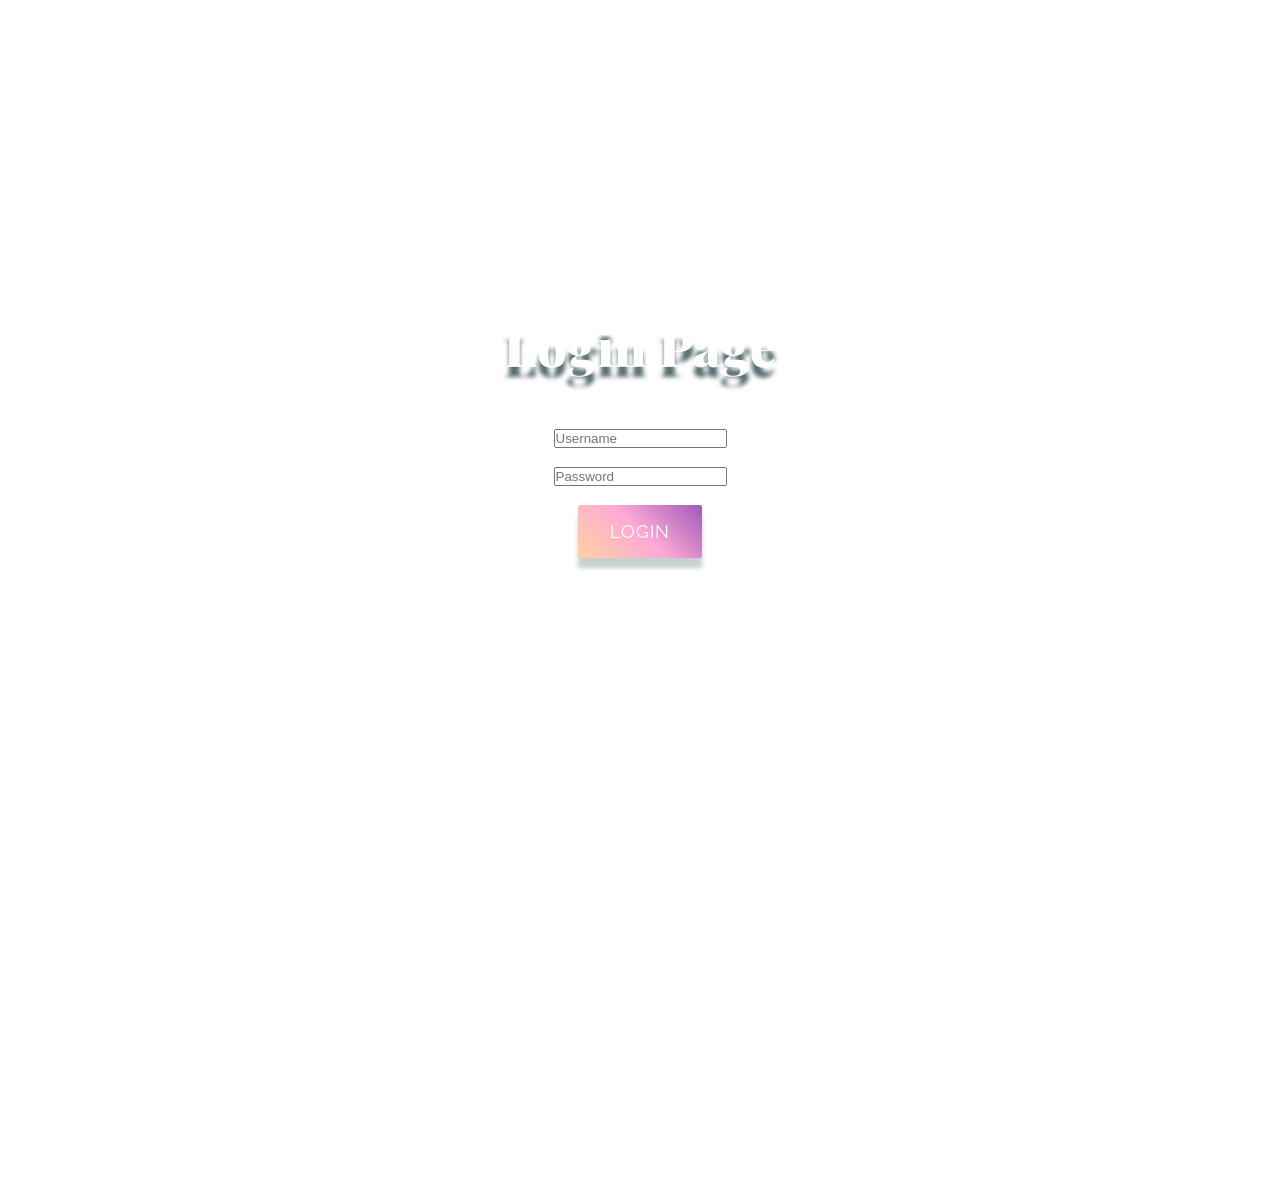
<file: assignment3/source/index.html>
<!DOCTYPE html>
<html>
<head>
    <title>Login Page</title>
    <script src="https://apis.google.com/js/platform.js" async defer></script>
    <meta name="google-signin-client_id" content="925500306425-p86f5q5m3gdje5eb2n0gqvtj6etcc678.apps.googleusercontent.com">
    <link href='https://fonts.googleapis.com/css?family=Playfair+Display:900|Raleway:300' rel='stylesheet' type='text/css'>
    <link rel="stylesheet" type="text/css" href="style.css">
</head>
<body>
<div class="container">
    <h1>Login Page</h1>
    <input type="text" name="u" placeholder="Username" required /><br>
    <input type="password" name="p" placeholder="Password" required /><br>
    <a class="btn" href="home.html">Login</a><br>
    <div align="center"
         class="g-signin2"
         data-onsuccess="onSignIn"
         data-scope="https://www.googleapis.com/auth/plus.login"
         data-accesstype="offline"

         data-redirecturi="http://localhost:63342/assignment3/home.html">
    </div>
</div>
</body>
</html>
</file>
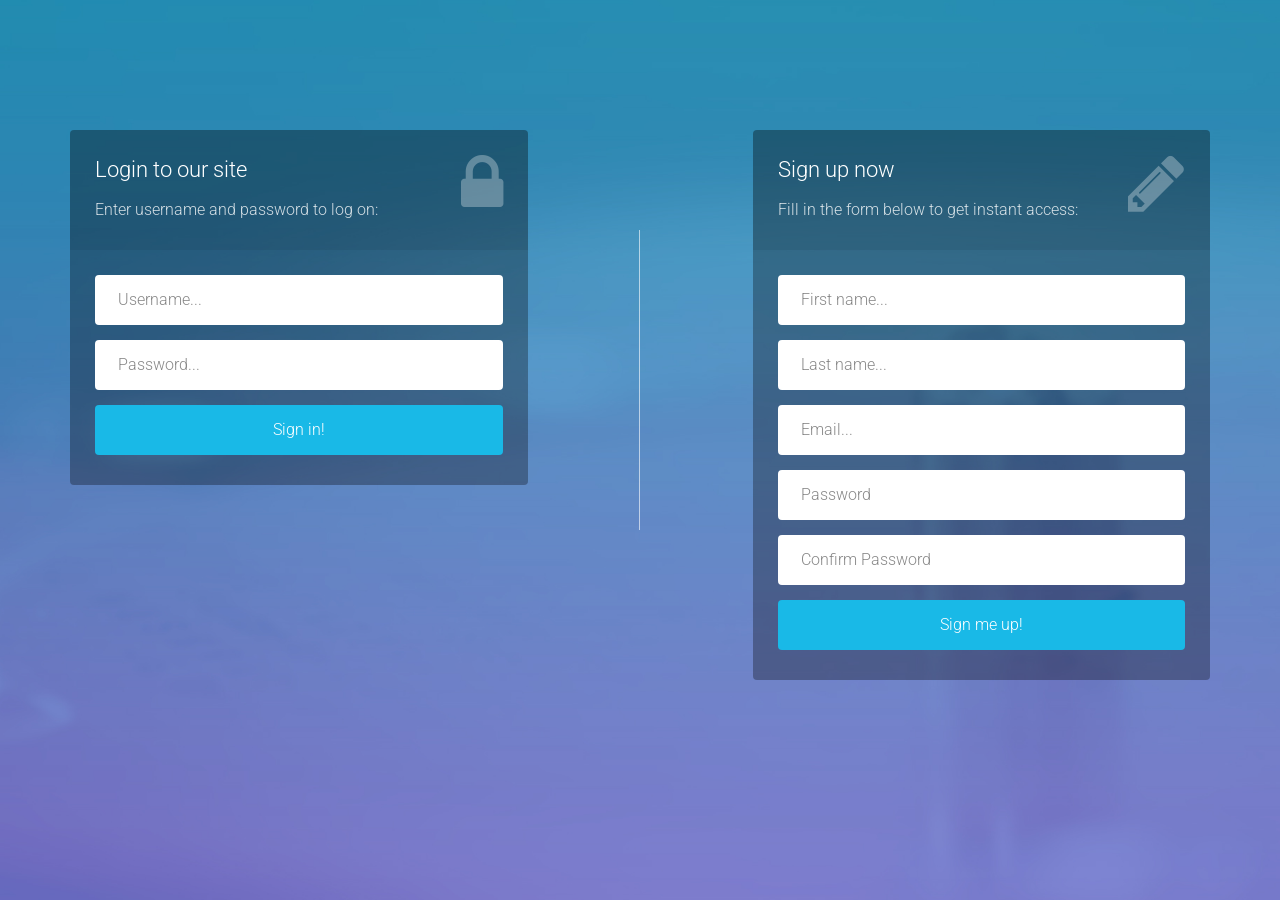
<file: assignment10/source/MongoRestApplication/index.html>
<!DOCTYPE html>
<html lang="en" ng-app="demoMongo" ng-controller="MongoRestController">

    <head>

        <meta charset="utf-8">
        <meta http-equiv="X-UA-Compatible" content="IE=edge">
        <meta name="viewport" content="width=device-width, initial-scale=1">


        <!-- CSS -->
        <link rel="stylesheet" href="http://fonts.googleapis.com/css?family=Roboto:400,100,300,500">
        <link rel="stylesheet" href="assets/bootstrap/css/bootstrap.min.css">
        <link rel="stylesheet" href="assets/font-awesome/css/font-awesome.min.css">
		<link rel="stylesheet" href="assets/css/form-elements.css">
        <link rel="stylesheet" href="assets/css/style.css">

        <!-- HTML5 Shim and Respond.js IE8 support of HTML5 elements and media queries -->
        <!-- WARNING: Respond.js doesn't work if you view the page via file:// -->
        <!--[if lt IE 9]>
            <script src="https://oss.maxcdn.com/libs/html5shiv/3.7.0/html5shiv.js"></script>
            <script src="https://oss.maxcdn.com/libs/respond.js/1.4.2/respond.min.js"></script>
        <![endif]-->

        <!-- Favicon and touch icons -->
        <link rel="shortcut icon" href="assets/ico/favicon.png">
        <link rel="apple-touch-icon-precomposed" sizes="144x144" href="assets/ico/apple-touch-icon-144-precomposed.png">
        <link rel="apple-touch-icon-precomposed" sizes="114x114" href="assets/ico/apple-touch-icon-114-precomposed.png">
        <link rel="apple-touch-icon-precomposed" sizes="72x72" href="assets/ico/apple-touch-icon-72-precomposed.png">
        <link rel="apple-touch-icon-precomposed" href="assets/ico/apple-touch-icon-57-precomposed.png">
		<script>
			function validation()
			{
				form = document.forms["regform"];
				name = form["fname"].value;	//name validation
				if(name.length<6)
				{
					alert("Username must have atleast 6 characters");
					form.focus();
					return false;
				}
				if(!name.match(/^[A-Z][ _A-Za-z]*$/))
				{
					alert("Invalid name.Hint:Name must start with Capital letter.");
					form.focus();
					return false;
				}

				mailId = form["email"].value;	//Mail ID validation
				if(!mailId.match(/^[A-Za-z.]+\@[A-Za-z]+\.[A-Za-z]+$/))
				{
					alert("Invalid Mail ID");
					form.focus();
					return false;
				}



				pwd = form["password"].value;	//password validation
				if(pwd.length<6)
				{
					alert("Length of password should not be less than 6 characters");
					form.focus();
					return false;
				}
				if(!pwd.match(/^[A-Za-z_]*$/))
				{
					alert("Password must contain only alphabets.");
					form.focus();
					return false;
				}

				cnfpwd = form["cpassword"].value;
				if(pwd != cnfpwd)
				{
					alert("Password and confirmed password must match.")
					form.focus();
					return false;
				}
			}
		</script>
		<script>
			function validataionn() {
				var j=0;

				var xmlhttp = new XMLHttpRequest();
				var url = "https://api.mongolab.com/api/1/databases/sandy37/collections/ase?apiKey=gjg4A5gwa4ftVPClhIjXEzw_Oir1wQq7";

				xmlhttp.onreadystatechange = function () {
					if (this.readyState == 4 && this.status == 200) {
						myFunction(this.responseText);
					}
				}
				xmlhttp.open("GET", url, true);
				xmlhttp.send();

				function myFunction(response) {
					var arr = JSON.parse(response);
					var i;
					var valiu = document.getElementById("form-username").value;
					var valip = document.getElementById("form-password").value;
					var arr1 = JSON.parse(response);
					for (i = 0; i < arr1.length; i++) {
						hello = arr[i].fname;
						hey = arr[i].password;
						if (valiu == hello && valip == hey) {

							window.alert("login success");
							window.location="home.html";
							j=1;
							return true;

						}
						else {

							window.alert("login fail");

							j=0;
							return false;
						}
					}
				}

				//if (j==1){return true;}
				//else {return false;}
			}
		</script>
    </head>

    <body>

        <!-- Top content -->
        <div class="top-content">
        	
            <div class="inner-bg">
                <div class="container">
                    
                    <div class="row">
                        <div class="col-sm-5">
                        	
                        	<div class="form-box">
	                        	<div class="form-top">
	                        		<div class="form-top-left">
	                        			<h3>Login to our site</h3>
	                            		<p>Enter username and password to log on:</p>
	                        		</div>
	                        		<div class="form-top-right">
	                        			<i class="fa fa-lock"></i>
	                        		</div>
	                            </div>
	                            <div class="form-bottom">
				                    <form  role="form" action="home.html" method="post" class="login-form" onsubmit="return validataionn()"/>
				                    	<div class="form-group">
				                    		<label class="sr-only" for="form-username">Username</label>
				                        	<input type="text" name="form-username" placeholder="Username..." class="form-username form-control" id="form-username">
				                        </div>
				                        <div class="form-group">
				                        	<label class="sr-only" for="form-password">Password</label>
				                        	<input type="password" name="form-password" placeholder="Password..." class="form-password form-control" id="form-password">
				                        </div>
				                        <button type="submit" class="btn">Sign in!</button>
				                    </form>
			                    </div>
		                    </div>

	                        
                        </div>
                        
                        <div class="col-sm-1 middle-border"></div>
                        <div class="col-sm-1"></div>
                        	
                        <div class="col-sm-5">
                        	
                        	<div class="form-box">
                        		<div class="form-top">
	                        		<div class="form-top-left">
	                        			<h3>Sign up now</h3>
	                            		<p>Fill in the form below to get instant access:</p>
	                        		</div>
	                        		<div class="form-top-right">
	                        			<i class="fa fa-pencil"></i>
	                        		</div>
	                            </div>
	                            <div class="form-bottom">
				                    <form name= regform role="form" action="home.html" method="post" class="registration-form" ng-submit="insertData();" onsubmit="return validation()" />
				                    	<div class="form-group">
				                    		<label class="sr-only" for="form-first-name">First name</label>
				                        	<input type="text" name="fname" placeholder="First name..." class="form-first-name form-control" ng-model="formData.fname" id="form-first-name">
				                        </div>
				                        <div class="form-group">
				                        	<label class="sr-only" for="form-last-name">Last name</label>
				                        	<input type="text" name="lname" placeholder="Last name..." ng-model="formData.lname" class="form-last-name form-control" id="form-last-name">
				                        </div>
				                        <div class="form-group">
				                        	<label class="sr-only" for="form-first-name">Email</label>
				                        	<input type="text" name="email" placeholder="Email..." class="form-email form-control" ng-model="formData.email" id="form-email">
				                        </div>
										<div class="form-group">
											<label class="sr-only" for="form-last-name">Password</label>
											<input type="password" name="password" placeholder="Password" class="form-last-name form-control" ng-model="formData.password" id="form-passwordr">
										</div>
										<div class="form-group">
											<label class="sr-only" for="form-last-name">Confirm Password</label>
											<input type="password" name="cpassword" placeholder="Confirm Password" ng-model="formData.cpassword" class="form-last-name form-control" id="form-cnfpassword">
										</div>

				                        <button type="submit" class="btn">Sign me up!</button>
				                    </form>
			                    </div>
                        	</div>
                        	
                        </div>
                    </div>
                    
                </div>
            </div>
            
        </div>

        <!-- Footer -->


        <!-- Javascript -->
        <script src="assets/js/jquery-1.11.1.min.js"></script>
        <script src="assets/bootstrap/js/bootstrap.min.js"></script>
        <script src="assets/js/jquery.backstretch.min.js"></script>
        <script src="assets/js/scripts.js"></script>
        
        <!--[if lt IE 10]>
            <script src="assets/js/placeholder.js"></script>
        <![endif]-->
		<script type="text/javascript" src="http://code.angularjs.org/1.1.1/angular.js"></script>
		<script type="text/javascript" src="http://code.angularjs.org/1.1.1/angular-resource.js"></script>
		<script type="text/javascript" src="http://code.angularjs.org/1.1.1/angular-sanitize.js"></script>
		<script src="js/index.js"></script>
    </body>

</html>
</file>
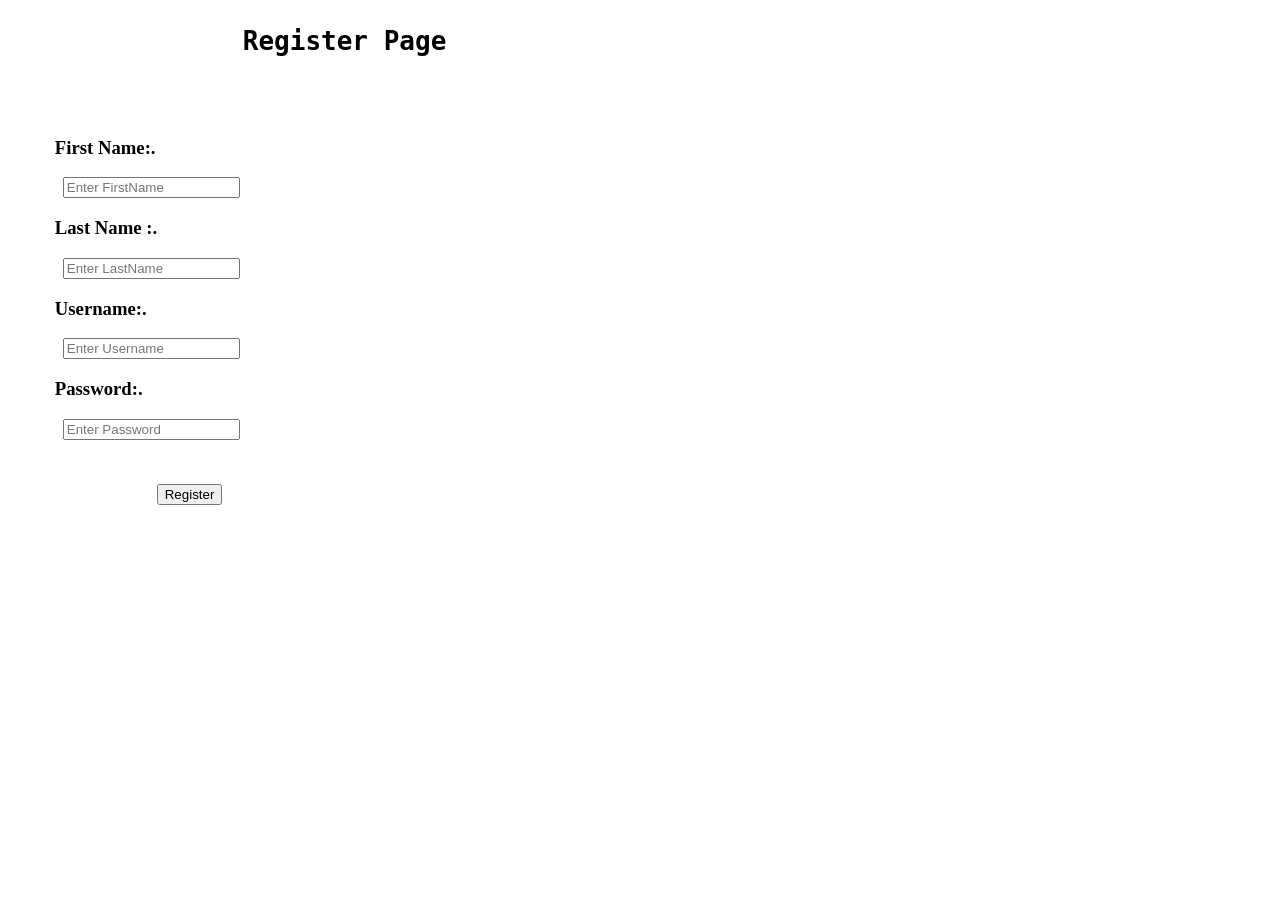
<file: assignment2/source/register.html>
<!DOCTYPE html>
<html>
<head>
    <title>Register Page</title>

    <h1><pre class="tab">               Register Page</pre></h1><br><br>
    <style>

        .button {

            border-color:navy;
            color:navy;
            padding: 10px 0px;
            text-align: right;
            text-decoration: none;
            display: inline-block;
            font-size:20px;
            margin:200px 0px;
            cursor:pointer;
        }
    </style>
</head>

<body background="http://3.bp.blogspot.com/-qSsmJ4D0aEg/T_jQdPfFjuI/AAAAAAAAABQ/ucTXHfhe1Y4/s1600/worship-background.jpg">

<script>
    function redirect() {
        window.location.assign("index.html");
        validate();
    }
    function validate() {
        if (localStorage) {



            form = document.forms["regform"];

            var un = form["u"].value;

            var pn = form["p"].value;

            localStorage.setItem('unn', un);

            localStorage.setItem('pnn', pn);



            return true;

        }

    }
</script>
<form name="regform">

    <h3><p style="margin-left:2.5em">First Name:.</p></h3>
    <pre class="tab">       <input type="text" placeholder="Enter FirstName" name="firstname"><br></pre>
    <h3><p style="margin-left:2.5em">Last Name :.</p></h3>
    <pre class="tab">       <input type="text" placeholder="Enter LastName" name="lastname"><br></pre>
    <h3><p style="margin-left:2.5em">Username:.</p></pre></h3>
    <pre class="tab">       <input type="text" placeholder="Enter Username" name="u"><br></pre>
    <h3><p style="margin-left:2.5em">Password:.</p></h3>
    <pre class="tab">       <input type="password" placeholder="Enter Password" name="p"><br></pre>
    <br>
    <pre class="tab">                   <button type="button" onclick="redirect()">Register</button><br> </br></pre>
</form>
</body>
</html>
</file>
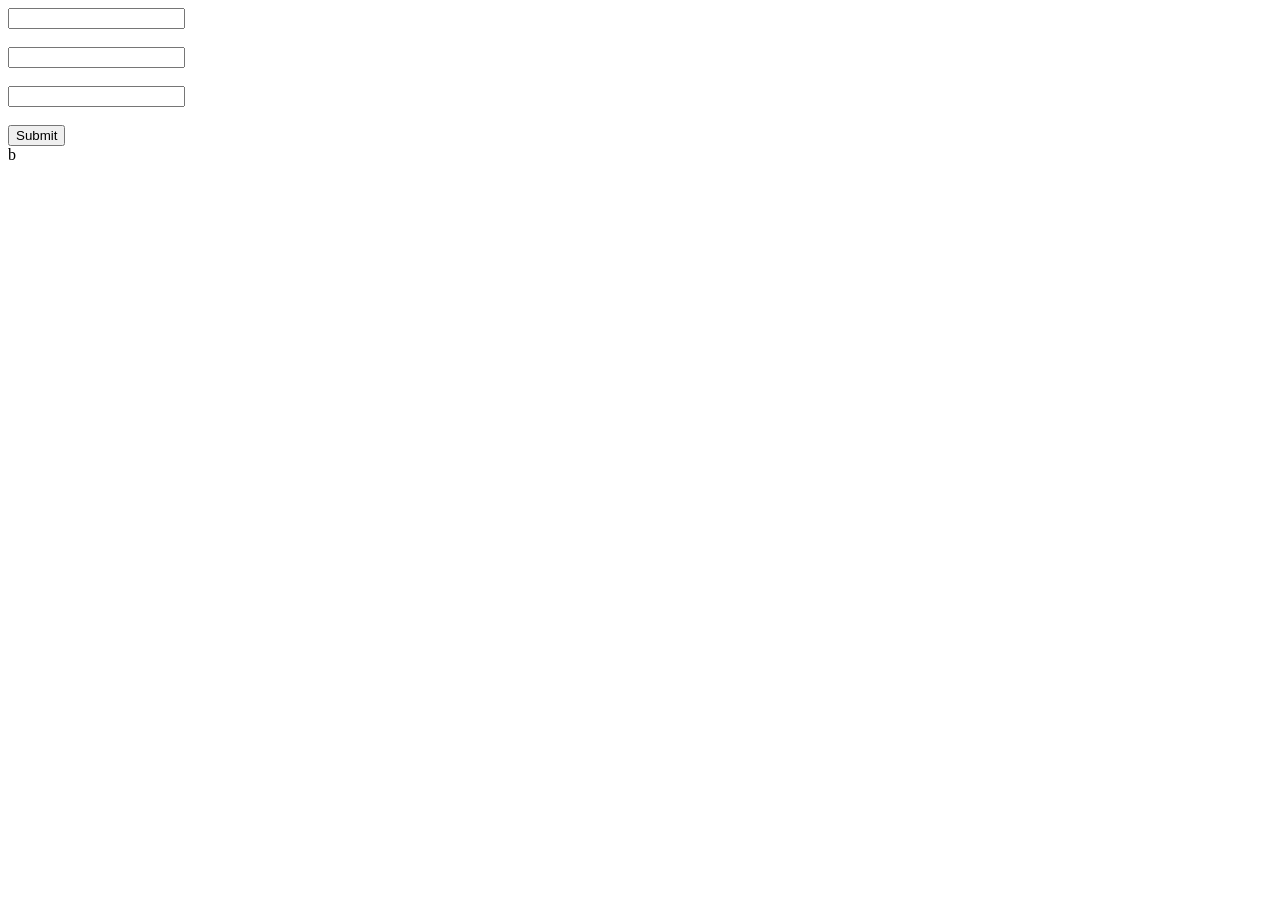
<file: assignment10/source/MongoRestApplication/hellotest.html>
<html>

<head>
    <style>

    </style>
</head>
<body>

<input type="text" id="i2"></br></br>
<input type="text" id="x2"></br></br>
<input type="text" id="y"></br></br>
<!--  <progress max="100" id="prog" value="">
 </progress> -->

<input type="submit" onclick="move()">


<div id="out">b</div>

<br>


<script>
    function move()
    {




        var inc=document.getElementById("i2").value;
        var exp=document.getElementById("x2").value;
        var xmlhttp = new XMLHttpRequest();
        var url="http://localhost:8080/RESTExample/restexample/savings/"+inc+"/"+exp;
        //+inc+"/"+exp;
        //  document.write(url);
        xmlhttp.onreadystatechange=function() {
            if (this.readyState == 4 && this.status == 200) {
                myFunction(this.responseText);
            }
        }
        xmlhttp.open("GET", url, true);
        xmlhttp.send();
        function myFunction(response) {
            var obj = JSON.parse(response);
            // document.getElementById("my_result").innerHTML = '<img src="'+obj.hits[1].webformatURL+'"/>';
            // document.getElementById("out").innerHTML = obj.income;
            document.write(obj.income);
        }
        //     $.getJSON(url, function(data) {
        //   document.write(data.income);
        // }

    }



</script>

</body>
</html>
</file>
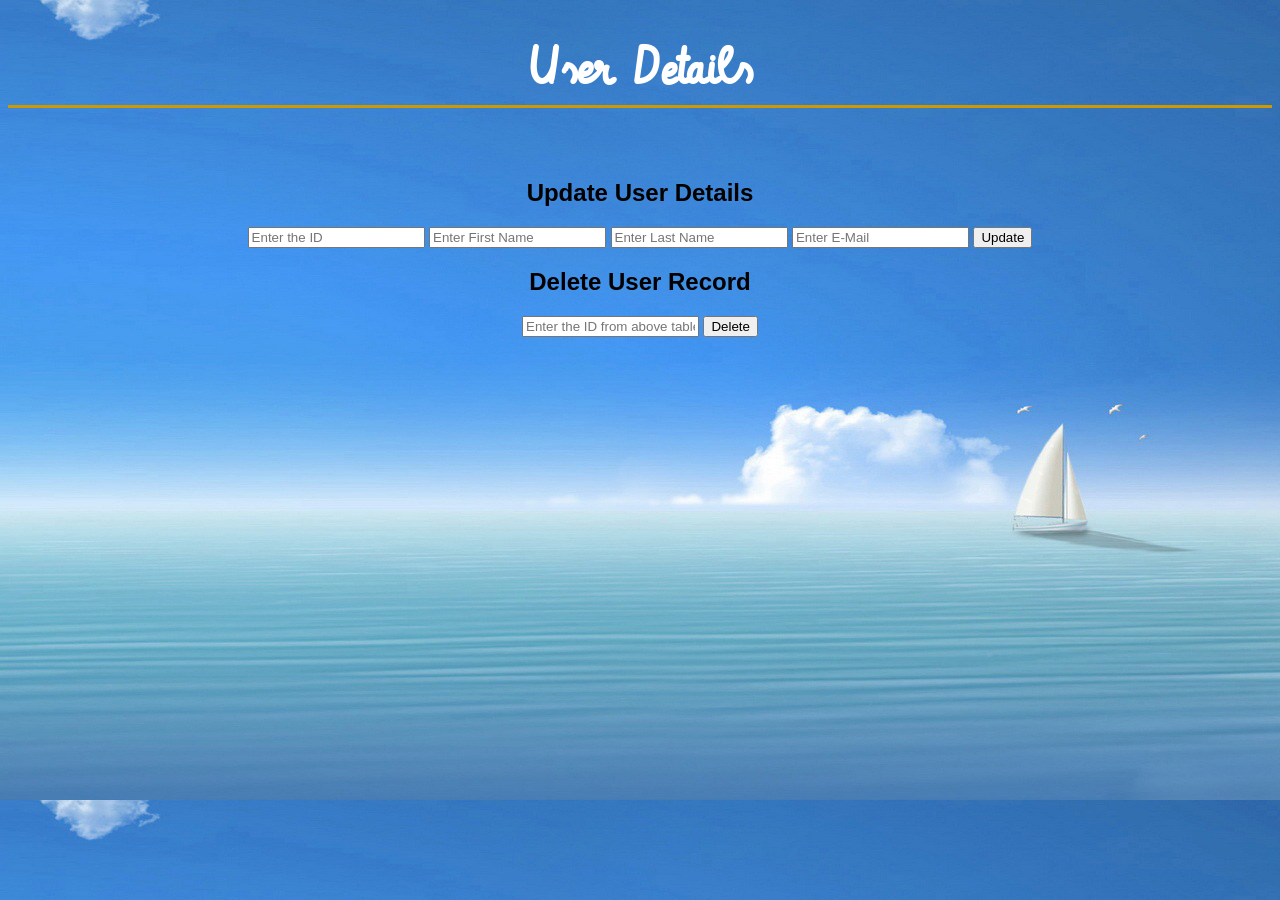
<file: assignment10/source/MongoRestApplication/home.html>
<!DOCTYPE html>
<html>
<head>
    <link rel='stylesheet prefetch' href='http://maxcdn.bootstrapcdn.com/font-awesome/4.2.0/css/font-awesome.min.css'>

    <link rel="stylesheet" href="css/style1.css">
    <style>
        h1 {
            border-bottom: 3px solid #cc9900;
            color:#FFFFFF;
            font-size: 50px;
        }
        table, th , td  {
            border: 1px solid grey;
            border-collapse: collapse;
            padding: 5px;
        }
        table tr:nth-child(odd) {
            background-color: #f1f1f1;
        }
        table tr:nth-child(even) {
            background-color: #ffffff;
        }
    </style>
    <script type="text/javascript" src="http://code.angularjs.org/1.1.1/angular.js"></script>
    <script type="text/javascript" src="http://code.angularjs.org/1.1.1/angular-resource.js"></script>
    <script type="text/javascript" src="http://code.angularjs.org/1.1.1/angular-sanitize.js"></script>
    <script src="app.js"></script>
    <script src="no.js"></script>

</head>
<body ng-app="demoMongo" id="body" background="calm.jpg" style="background-size:cover">

<h1>User Details</h1>
<div id="id01"></div>

<script>
    var xmlhttp = new XMLHttpRequest();
    var url = "https://api.mongolab.com/api/1/databases/ase/collections/ase?apiKey=gjg4A5gwa4ftVPClhIjXEzw_Oir1wQq7";

    xmlhttp.onreadystatechange=function() {
        if (this.readyState == 4 && this.status == 200) {
            myFunction(this.responseText);
        }
    }
    xmlhttp.open("GET", url, true);
    xmlhttp.send();

    function myFunction(response) {
        var arr = JSON.parse(response);
        var i;
        var out = "<center><table> <tr><td><strong>Sno</strong></td><td><strong>First Name</strong></td><td><strong>Last Name</strong></td><td><strong>Email Address</strong></td><td><strong>ID</strong></td></tr>";

        for(i = 0; i < arr.length; i++) {
            out += "<tr><td>"+i+"</td><td>" +
                    arr[i].fname +
                    "</td><td>" +
                    arr[i].lname +
                    "</td><td>" +
                    arr[i].mail +
                    "</td><td>" +
                    arr[i]._id["$oid"] +
                    "</td></tr>";
        }
        out += "</table></center>";
        document.getElementById("id01").innerHTML = out;
    }
</script>
<div ng-controller="MongoRestController" ng-init="disp()">

    <!--<div id="container" class="g1">-->

    </div><br>
    <div class="fl1">
        <center><h2>Update User Details</h2></center>
        <center><form method="post" action="http://127.0.0.1:8081/update">

            <input type="text" class="textbox1" name="id2" id="id2" placeholder="Enter the ID" />
            <input type="text" class="textbox1" name="fn" placeholder="Enter First Name" />
            <input type="text" class="textbox1" name="ln" placeholder="Enter Last Name"/>
            <input type="text" class="textbox1" name="ml" placeholder="Enter E-Mail"/>
            <input type="submit" class="i1" value="Update" >
        </form></center></div>
    <div class="fl2">
        <center><h2>Delete User Record</h2></center>

        <center><form method="post" action="http://127.0.0.1:8081/delete" autocomplete="on">
            <input type="text" class="textbox1" name="id1" id="id1" placeholder="Enter the ID from above table" />
            <input type="submit" class="i1" value="Delete"  >

        </form></center></div>
    <script>    function sync() {
        document.getElementById('id1').value=document.getElementById('id2').value;
    }
    </script>


</div>

</body>
</html>
</file>
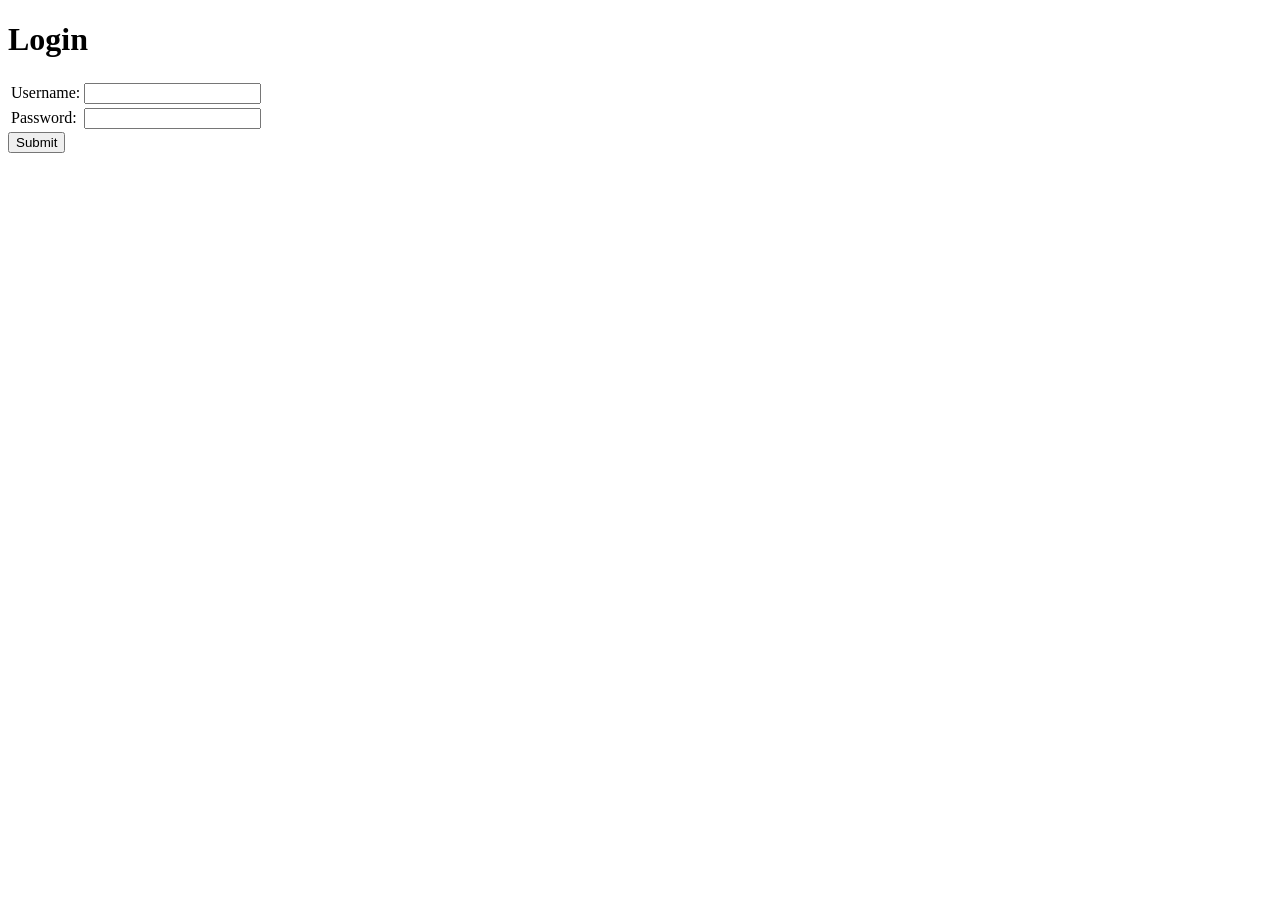
<file: assignment10/source/MongoRestApplication/login.html>
<!doctype html>
<html>
<head>
        <script>
            function validataionn() {
                var j=0;

                var xmlhttp = new XMLHttpRequest();
                var url = "https://api.mongolab.com/api/1/databases/udaykiran/collections/tut10?apiKey=NMpEN7fnSnrWuW6cfoiRnjRJ0vq74WjL";

                xmlhttp.onreadystatechange = function () {
                    if (this.readyState == 4 && this.status == 200) {
                        myFunction(this.responseText);
                    }
                }
                xmlhttp.open("GET", url, true);
                xmlhttp.send();

                function myFunction(response) {
                    var arr = JSON.parse(response);
                    var i;
                    var valiu = document.getElementById("form-username").value;
                    var valip = document.getElementById("form-password").value;
                    var arr1 = JSON.parse(response);
                    for (i = 0; i < arr1.length; i++) {
                        hello = arr[i].fname;
                        hey = arr[i].password;
                        if (valiu == hello && valip == hey) {

                            window.alert("login success");
                            form.focus();
                            j=1;


                        }
                        else {

                            window.alert("login fail");
                            form.focus();
                            j=0;
                        }
                    }
                }

            if (j==1){return true;}
            else {return false;}
            }
    </script>

</head>
<body>
<form method="post" action="http://localhost:8080/BugBooks/logu" onsubmit="return validataionn()">

    <h1>Login</h1>
    <table class="center">
        <tr>
            <td>Username:</td>
            <td><input type="text" name="username" id="form-username"/></td>
        </tr>
        <tr>
            <td>Password:</td>
            <td><input type="password" name="password" id="form-password"/></td>
        </tr>
    </table>
    <input type="submit" value="Submit"/>

</form>
</body>
</html>
</file>
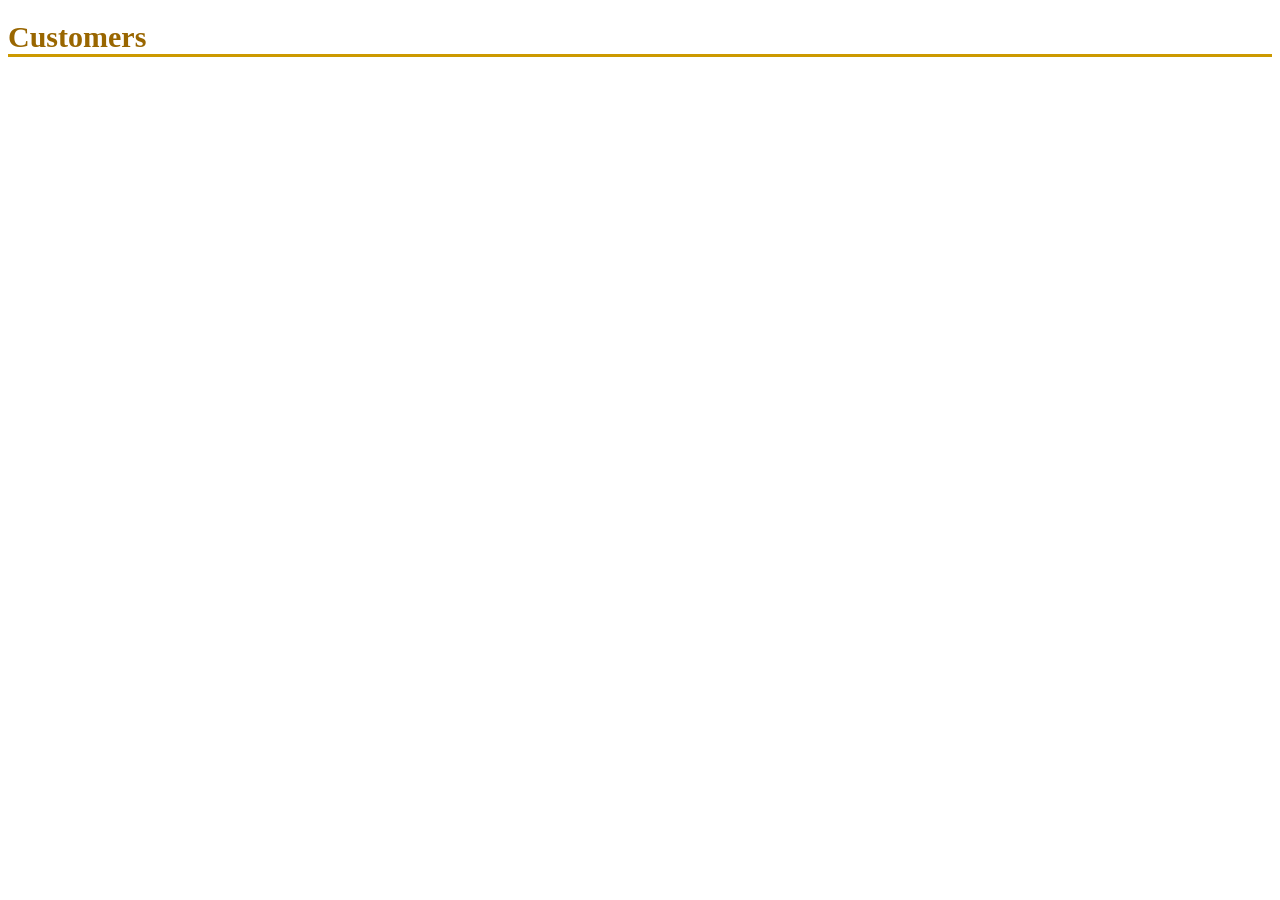
<file: assignment10/source/MongoRestApplication/testc.html>
<!DOCTYPE html>
<html>
<head>
    <style>
        h1 {
            border-bottom: 3px solid #cc9900;
            color: #996600;
            font-size: 30px;
        }
        table, th , td  {
            border: 1px solid grey;
            border-collapse: collapse;
            padding: 5px;
        }
        table tr:nth-child(odd) {
            background-color: #f1f1f1;
        }
        table tr:nth-child(even) {
            background-color: #ffffff;
        }
    </style>
</head>
<body>

<h1>Customers</h1>
<div id="id01"></div>
<div id="id02"></div>

<script>
    var xmlhttp = new XMLHttpRequest();
    var url = "https://api.mongolab.com/api/1/databases/udaykiran/collections/tut10?apiKey=NMpEN7fnSnrWuW6cfoiRnjRJ0vq74WjL";

    xmlhttp.onreadystatechange=function() {
        if (this.readyState == 4 && this.status == 200) {
            myFunction(this.responseText);
        }
    }
    xmlhttp.open("GET", url, true);
    xmlhttp.send();

    function myFunction(response) {
        var arr = JSON.parse(response);
        var i;

        var valiu =document.getElementById("form-username").value;
        var valip =document.getElementById("form-password").value;
        var arr1= JSON.parse(response);
        for (i=0; i<arr1.length; i++)
        {
            hello =arr[i].fname;
            hey = arr[i].password;
            if (valiu==hello && valip==hey)
            {
                return true;
            }

        }

    }
</script>

</body>
</html>
</file>
<file: assignment3/source/style.css>
* {
    margin: 0;
    padding: 0;
}

html, body {
    height: 100%;
    width: 100%;
}

body {
    align-items: center;
    background-color: #FFF;
    display: flex;
    font-family: 'Raleway', sans-serif;
    flex-direction: column;
    justify-content: center;
    overflow: hidden;
}

div.container {
    align-items: center;
    align-self: center;
    background: url('https://www.clipartsgram.com/image/887576906-best-las-vegas-hd-background.jpg') center center;
    border-radius: 100%;
    display: flex;
    flex-direction: column;
    min-height: 1500px;
    justify-content: center;
    width: 2000px;
}

h1 {
    color: #fff;
    font-family: 'Playfair Display', serif;
    font-size: 52px;
    font-weight: 900;
    line-height: 46px;
    margin: 0 0 60px 0;
    text-align: center;
    text-shadow: 0px 10px 4px rgba(34,62,66,.75);
    width: 50%;
}

a.btn {
    background: linear-gradient(45deg, rgba(255,184,115,0.65) 0%,rgba(255,124,189,0.65) 50%,rgba(108,0,153,0.65) 100%);
    border-radius: 2px;
    box-shadow: 0px 10px 4px rgba(34,62,66,.25);
    color: #fff;
    font-size: 18px;
    letter-spacing: 1px;
    padding: 16px 32px;
    text-decoration: none;
    text-transform: uppercase;
    -webkit-transition: box-shadow 1s ease;
    transition: box-shadow 1s ease;
}

a.btn:hover {
    box-shadow: 0px 4px 4px rgba(34,62,66,.5);
    background: linear-gradient(45deg, rgba(255,184,115,0.65) 0%,rgba(255,124,189,0.65) 50%,rgba(108,0,153,0.65) 100%);
    -webkit-transition: box-shadow 1s ease;
    transition: box-shadow 1s ease;
}
</file>
<file: assignment10/source/MongoRestApplication/assets/css/form-elements.css>
input[type="text"], 
input[type="password"], 
textarea, 
textarea.form-control {
	height: 50px;
    margin: 0;
    padding: 0 20px;
    vertical-align: middle;
    background: #fff;
    border: 3px solid #fff;
    font-family: 'Roboto', sans-serif;
    font-size: 16px;
    font-weight: 300;
    line-height: 50px;
    color: #888;
    -moz-border-radius: 4px; -webkit-border-radius: 4px; border-radius: 4px;
    -moz-box-shadow: none; -webkit-box-shadow: none; box-shadow: none;
    -o-transition: all .3s; -moz-transition: all .3s; -webkit-transition: all .3s; -ms-transition: all .3s; transition: all .3s;
}

textarea, 
textarea.form-control {
	padding-top: 10px;
	padding-bottom: 10px;
	line-height: 30px;
}

input[type="text"]:focus, 
input[type="password"]:focus, 
textarea:focus, 
textarea.form-control:focus {
	outline: 0;
	background: #fff;
    border: 3px solid #fff;
    -moz-box-shadow: none; -webkit-box-shadow: none; box-shadow: none;
}

input[type="text"]:-moz-placeholder, input[type="password"]:-moz-placeholder, 
textarea:-moz-placeholder, textarea.form-control:-moz-placeholder { color: #888; }

input[type="text"]:-ms-input-placeholder, input[type="password"]:-ms-input-placeholder, 
textarea:-ms-input-placeholder, textarea.form-control:-ms-input-placeholder { color: #888; }

input[type="text"]::-webkit-input-placeholder, input[type="password"]::-webkit-input-placeholder, 
textarea::-webkit-input-placeholder, textarea.form-control::-webkit-input-placeholder { color: #888; }



button.btn {
	height: 50px;
    margin: 0;
    padding: 0 20px;
    vertical-align: middle;
    background: #19b9e7;
    border: 0;
    font-family: 'Roboto', sans-serif;
    font-size: 16px;
    font-weight: 300;
    line-height: 50px;
    color: #fff;
    -moz-border-radius: 4px; -webkit-border-radius: 4px; border-radius: 4px;
    text-shadow: none;
    -moz-box-shadow: none; -webkit-box-shadow: none; box-shadow: none;
    -o-transition: all .3s; -moz-transition: all .3s; -webkit-transition: all .3s; -ms-transition: all .3s; transition: all .3s;
}

button.btn:hover { opacity: 0.6; color: #fff; }

button.btn:active { outline: 0; opacity: 0.6; color: #fff; -moz-box-shadow: none; -webkit-box-shadow: none; box-shadow: none; }

button.btn:focus { outline: 0; opacity: 0.6; background: #19b9e7; color: #fff; }

button.btn:active:focus, button.btn.active:focus { outline: 0; opacity: 0.6; background: #19b9e7; color: #fff; }
</file>
<file: assignment10/source/MongoRestApplication/assets/css/style.css>
body {
    font-family: 'Roboto', sans-serif;
    font-size: 16px;
    font-weight: 300;
    color: #888;
    line-height: 30px;
    text-align: center;
}

strong { font-weight: 500; }

a, a:hover, a:focus {
	color: #19b9e7;
	text-decoration: none;
    -o-transition: all .3s; -moz-transition: all .3s; -webkit-transition: all .3s; -ms-transition: all .3s; transition: all .3s;
}

h1, h2 {
	margin-top: 10px;
	font-size: 38px;
    font-weight: 100;
    color: #555;
    line-height: 50px;
}

h3 {
	font-size: 22px;
    font-weight: 300;
    color: #555;
    line-height: 30px;
}

img { max-width: 100%; }

::-moz-selection { background: #19b9e7; color: #fff; text-shadow: none; }
::selection { background: #19b9e7; color: #fff; text-shadow: none; }


.btn-link-1 {
	display: inline-block;
	height: 50px;
	margin: 5px;
	padding: 16px 20px 0 20px;
	background: #19b9e7;
	font-size: 16px;
    font-weight: 300;
    line-height: 16px;
    color: #fff;
    -moz-border-radius: 4px; -webkit-border-radius: 4px; border-radius: 4px;
}
.btn-link-1:hover, .btn-link-1:focus, .btn-link-1:active { outline: 0; opacity: 0.6; color: #fff; }

.btn-link-1.btn-link-1-facebook { background: #4862a3; }
.btn-link-1.btn-link-1-twitter { background: #55acee; }
.btn-link-1.btn-link-1-google-plus { background: #dd4b39; }

.btn-link-1 i {
	padding-right: 5px;
	vertical-align: middle;
	font-size: 20px;
	line-height: 20px;
}

.btn-link-2 {
	display: inline-block;
	height: 50px;
	margin: 5px;
	padding: 15px 20px 0 20px;
	background: rgba(0, 0, 0, 0.3);
	border: 1px solid #fff;
	font-size: 16px;
    font-weight: 300;
    line-height: 16px;
    color: #fff;
    -moz-border-radius: 4px; -webkit-border-radius: 4px; border-radius: 4px;
}
.btn-link-2:hover, .btn-link-2:focus, 
.btn-link-2:active, .btn-link-2:active:focus { outline: 0; opacity: 0.6; background: rgba(0, 0, 0, 0.3); color: #fff; }

.btn-link-2 i {
	padding-right: 5px;
	vertical-align: middle;
	font-size: 20px;
	line-height: 20px;
}


/***** Top content *****/

.inner-bg {
    padding: 60px 0 80px 0;
}

.top-content .text {
	color: #fff;
}

.top-content .text h1 { color: #fff; }

.top-content .description {
	margin: 20px 0 10px 0;
}

.top-content .description p { opacity: 0.8; }

.top-content .description a {
	color: #fff;
}
.top-content .description a:hover, 
.top-content .description a:focus { border-bottom: 1px dotted #fff; }

.form-box {
	margin-top: 70px;
}

.form-top {
	overflow: hidden;
	padding: 0 25px 15px 25px;
	background: #444;
	background: rgba(0, 0, 0, 0.35);
	-moz-border-radius: 4px 4px 0 0; -webkit-border-radius: 4px 4px 0 0; border-radius: 4px 4px 0 0;
	text-align: left;
}

.form-top-left {
	float: left;
	width: 75%;
	padding-top: 25px;
}

.form-top-left h3 { margin-top: 0; color: #fff; }
.form-top-left p { opacity: 0.8; color: #fff; }

.form-top-right {
	float: left;
	width: 25%;
	padding-top: 5px;
	font-size: 66px;
	color: #fff;
	line-height: 100px;
	text-align: right;
	opacity: 0.3;
}

.form-bottom {
	padding: 25px 25px 30px 25px;
	background: #444;
	background: rgba(0, 0, 0, 0.3);
	-moz-border-radius: 0 0 4px 4px; -webkit-border-radius: 0 0 4px 4px; border-radius: 0 0 4px 4px;
	text-align: left;
}

.form-bottom form textarea {
	height: 100px;
}

.form-bottom form button.btn {
	width: 100%;
}

.form-bottom form .input-error {
	border-color: #19b9e7;
}

.social-login {
	margin-top: 35px;
}

.social-login h3 {
	color: #fff;
}

.social-login-buttons {
	margin-top: 25px;
}

.middle-border {
	min-height: 300px;
	margin-top: 170px;
	border-right: 1px solid #fff;
	border-right: 1px solid rgba(255, 255, 255, 0.6);
}


/***** Footer *****/

footer {
	padding-bottom: 70px;
	color: #fff;
}

footer .footer-border {
	width: 200px;
	margin: 0 auto;
	padding-bottom: 30px;
	border-top: 1px solid #fff;
	border-top: 1px solid rgba(255, 255, 255, 0.6);
}

footer p { opacity: 0.8; }

footer a {
	color: #fff;
}
footer a:hover, footer a:focus { color: #fff; border-bottom: 1px dotted #fff; }


/***** Media queries *****/

@media (min-width: 992px) and (max-width: 1199px) {}

@media (min-width: 768px) and (max-width: 991px) {}

@media (max-width: 767px) {
	
	.middle-border { min-height: auto; margin: 65px 30px 0 30px; border-right: 0; 
						border-top: 1px solid #fff; border-top: 1px solid rgba(255, 255, 255, 0.6); }
	
}

@media (max-width: 415px) {
	
	h1, h2 { font-size: 32px; }

}
</file>
<file: assignment10/source/MongoRestApplication/css/style1.css>
@import url(http://fonts.googleapis.com/css?family=Vibur);
* {
  box-sizing: border-box;
  -moz-box-sizing: border-box;
  -webkit-box-sizing: border-box;
  font-family: arial;
}
/*body {
  background: #FF9000;
}
*/

h1 {
  color: #000;
  text-align: center;
  font-family: 'Vibur', cursive;
  font-size: 50px;
}

.login-form {
  width: 350px;
  padding: 40px 30px;
  background: #eee;
  -moz-border-radius: 4px;
  -webkit-border-radius: 4px;
  border-radius: 4px;
  margin: auto;
  position: absolute;
  left: 0;
  right: 0;
  top: 50%;
  -moz-transform: translateY(-50%);
  -ms-transform: translateY(-50%);
  -webkit-transform: translateY(-50%);
  transform: translateY(-50%);
}

.form-group {
  position: relative;
  margin-bottom: 15px;
}

.form-control {
  width: 100%;
  height: 50px;
  border: none;
  padding: 5px 7px 5px 15px;
  background: #fff;
  color: #666;
  border: 2px solid #ddd;
  -moz-border-radius: 4px;
  -webkit-border-radius: 4px;
  border-radius: 4px;
}
.form-control:focus, .form-control:focus + .fa {
  border-color: #10CE88;
  color: #000;
}

.form-group .fa {
  position: absolute;
  right: 15px;
  top: 17px;
  color: #999;
}

.log-status.wrong-entry {
  -moz-animation: wrong-log 0.3s;
  -webkit-animation: wrong-log 0.3s;
  animation: wrong-log 0.3s;
}

.log-status.wrong-entry .form-control, .wrong-entry .form-control + .fa {
  border-color: #ed1c24;
  color: #ed1c24;
}

.log-btn {
  background: #0AC986;
  dispaly: inline-block;
  width: 100%;
  font-size: 16px;
  height: 50px;
  color: #fff;
  text-decoration: none;
  border: none;
  -moz-border-radius: 4px;
  -webkit-border-radius: 4px;
  border-radius: 4px;
}

.link {
  text-decoration: none;
  color: #C6C6C6;
  float: right;
  font-size: 12px;
  margin-bottom: 15px;
}
.link:hover {
  text-decoration: underline;
  color: #8C918F;
}

.alert {
  display: none;
  font-size: 12px;
  color: #f00;
  float: left;
}

@-moz-keyframes wrong-log {
  0%, 100% {
    left: 0px;
  }
  20% , 60% {
    left: 15px;
  }
  40% , 80% {
    left: -15px;
  }
}
@-webkit-keyframes wrong-log {
  0%, 100% {
    left: 0px;
  }
  20% , 60% {
    left: 15px;
  }
  40% , 80% {
    left: -15px;
  }
}
@keyframes wrong-log {
  0%, 100% {
    left: 0px;
  }
  20% , 60% {
    left: 15px;
  }
  40% , 80% {
    left: -15px;
  }
}
</file>
